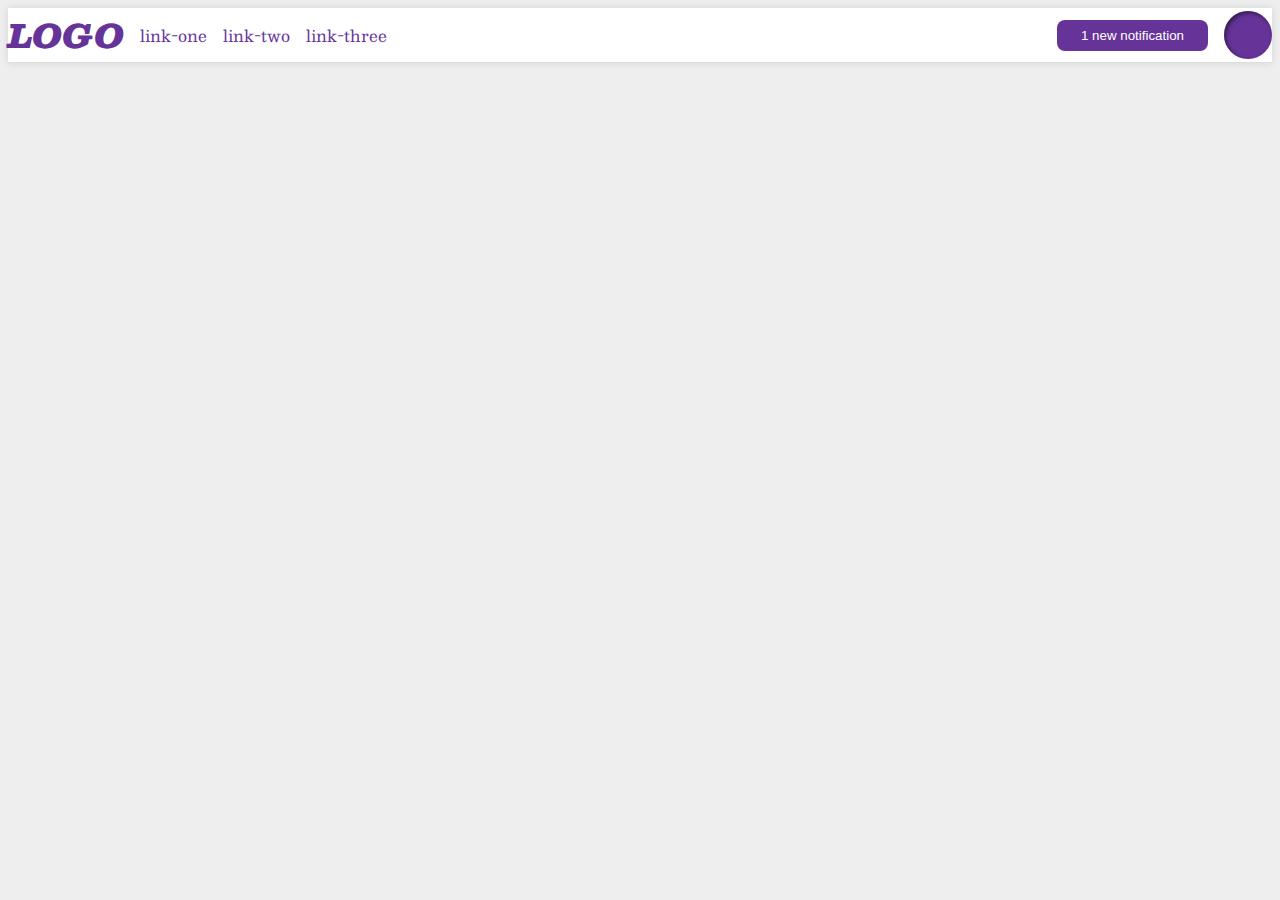
<file: foundations/flex/03-flex-header-2/index.html>
<!DOCTYPE html>
<html lang="en">
  <head>
    <meta charset="UTF-8">
    <meta http-equiv="X-UA-Compatible" content="IE=edge">
    <meta name="viewport" content="width=device-width, initial-scale=1.0">
    <title>Flex Header 2</title>
    <link rel="stylesheet" href="style.css">
  </head>
  <body>
    <div class="header">
      <div class="left">
        <div class="logo">
          LOGO
        </div>
        <ul class="links">
          <li><a href="https://google.com">link-one</a></li>
          <li><a href="https://google.com">link-two</a></li>
          <li><a href="https://google.com">link-three</a></li>
        </ul>
      </div>
      <div class="right">
        <button class="notifications">
          1 new notification
        </button>
        <div class="profile-image"></div>
      </div>
    </div>
  </body>
</html>
</file>
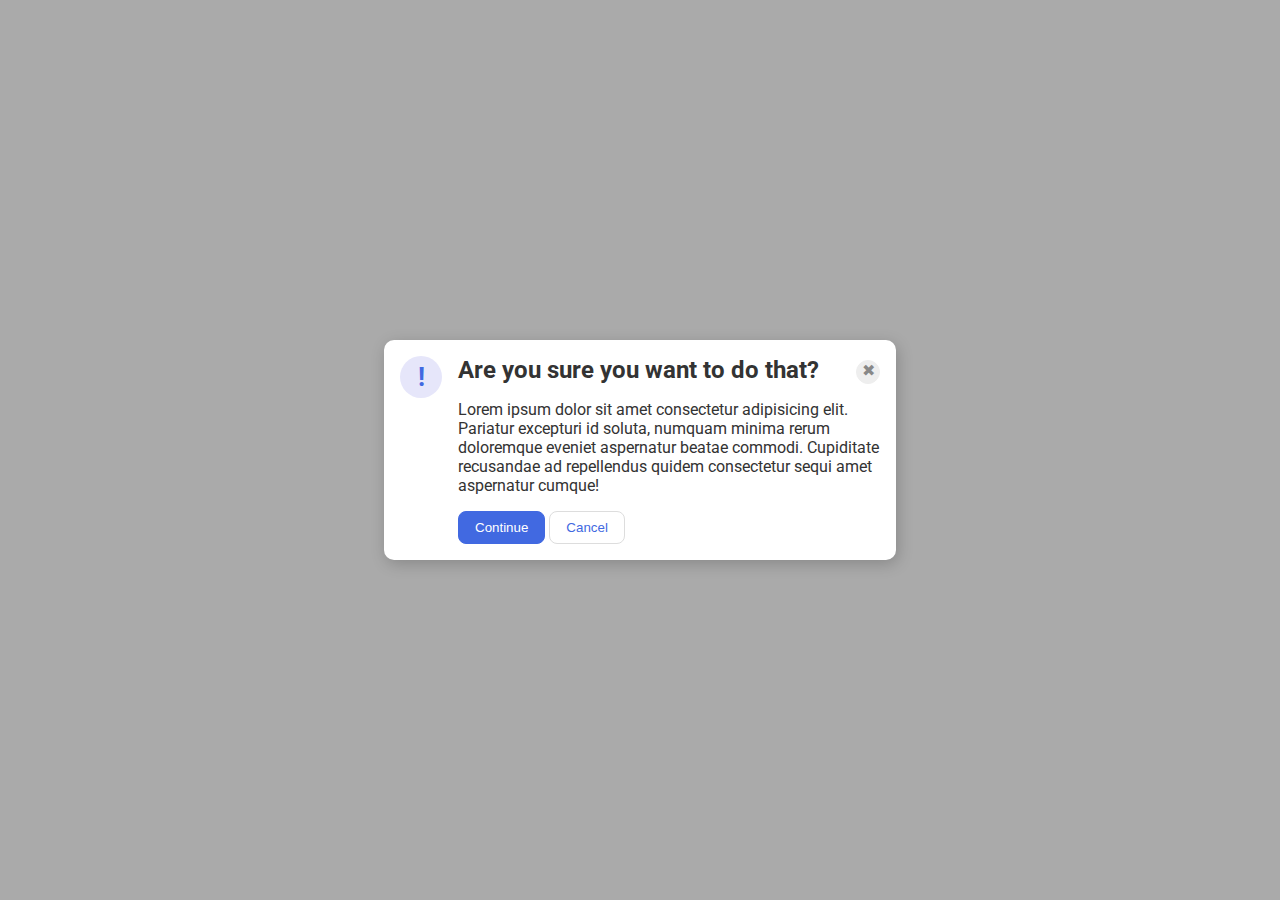
<file: foundations/flex/05-flex-modal/index.html>
<!DOCTYPE html>
<html lang="en">
  <head>
    <meta charset="UTF-8">
    <meta http-equiv="X-UA-Compatible" content="IE=edge">
    <meta name="viewport" content="width=device-width, initial-scale=1.0">
    <link rel="stylesheet" href="style.css">
    <title>Modal</title>
  </head>
  <body>
    <div class="modal">
      <div class="icon">!</div>
      <div class="non-icon">
        <div class="top">
          <div class="header">Are you sure you want to do that?</div>
          <button class="close-button">✖</button>
        </div>
        <div class="text">Lorem ipsum dolor sit amet consectetur adipisicing elit. Pariatur excepturi id soluta, numquam minima rerum doloremque eveniet aspernatur beatae commodi. Cupiditate recusandae ad repellendus quidem consectetur sequi amet aspernatur cumque!</div>
        <div class="buttons">
          <button class="continue">Continue</button>
          <button class="cancel">Cancel</button>
        </div>
      </div>
    </div>
  </body>
</html>
</file>
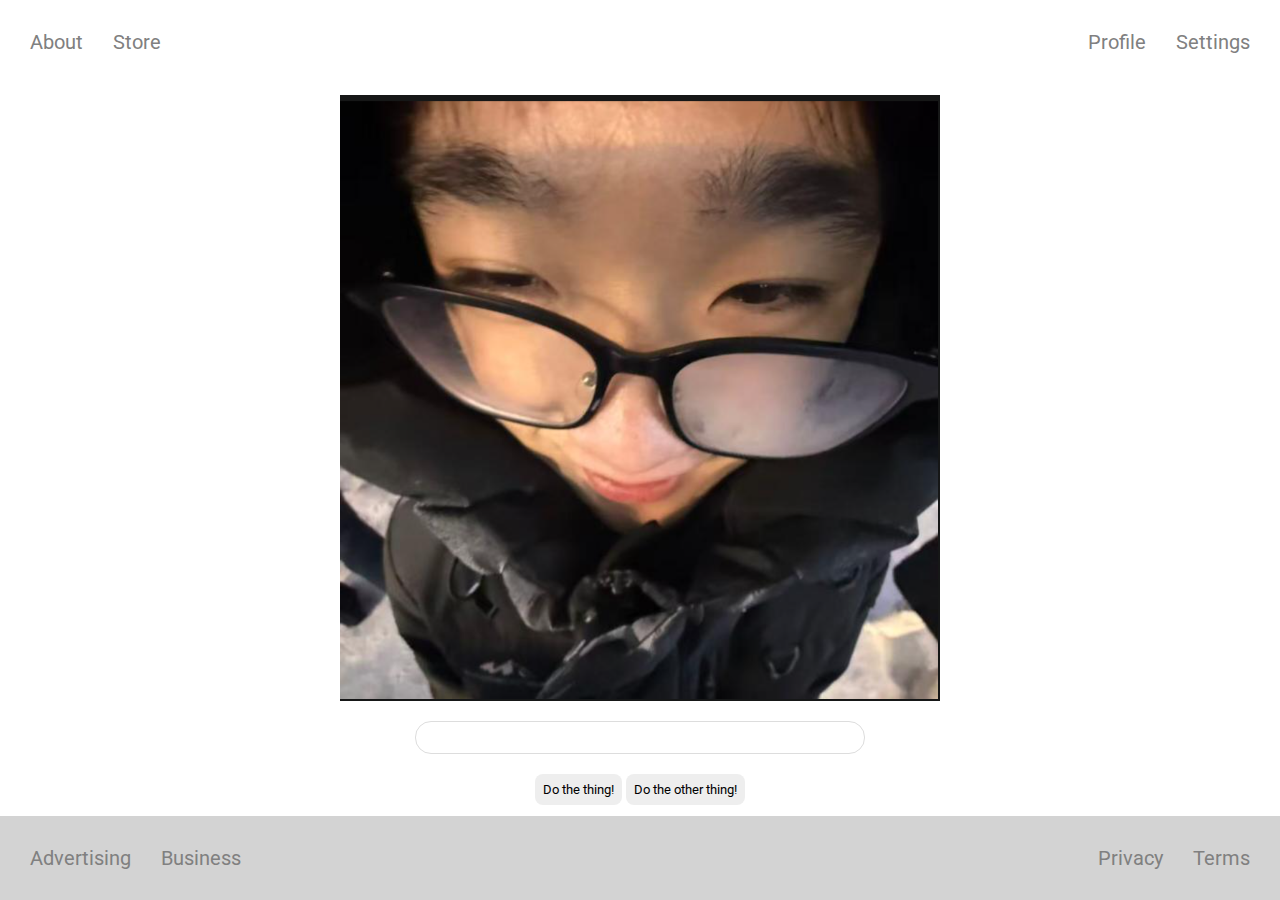
<file: foundations/flex/06-flex-layout/index.html>
<!DOCTYPE html>
<html lang="en">
  <head>
    <meta charset="UTF-8">
    <meta http-equiv="X-UA-Compatible" content="IE=edge">
    <meta name="viewport" content="width=device-width, initial-scale=1.0">
    <title>LAYOUT</title>
    <link rel="stylesheet" href="./style.css">
  </head>
  <body>
    <div class="header">
      <ul class="left-links">
        <li><a href="#">About</a></li>
        <li><a href="#">Store</a></li>
      </ul>
      <ul class="right-links">
        <li><a href="#">Profile</a></li>
        <li><a href="#">Settings</a></li>
      </ul>
    </div>
    <div class="content">
      <img src="./me.png" alt="Project logo. Represents odin with the project name.">
      <div class="input">
        <input type="text">
      </div>
      <div class="buttons">
        <button>Do the thing!</button>
        <button>Do the other thing!</button>
      </div>
    </div>
    <div class="footer">
      <ul class="left-links">
        <li><a href="#">Advertising</a></li>
        <li><a href="#">Business</a></li>
      </ul>
      <ul class="right-links">
        <li><a href="#">Privacy</a></li>
        <li><a href="#">Terms</a></li>
      </ul>
    </div>
  </body>
</html>
</file>
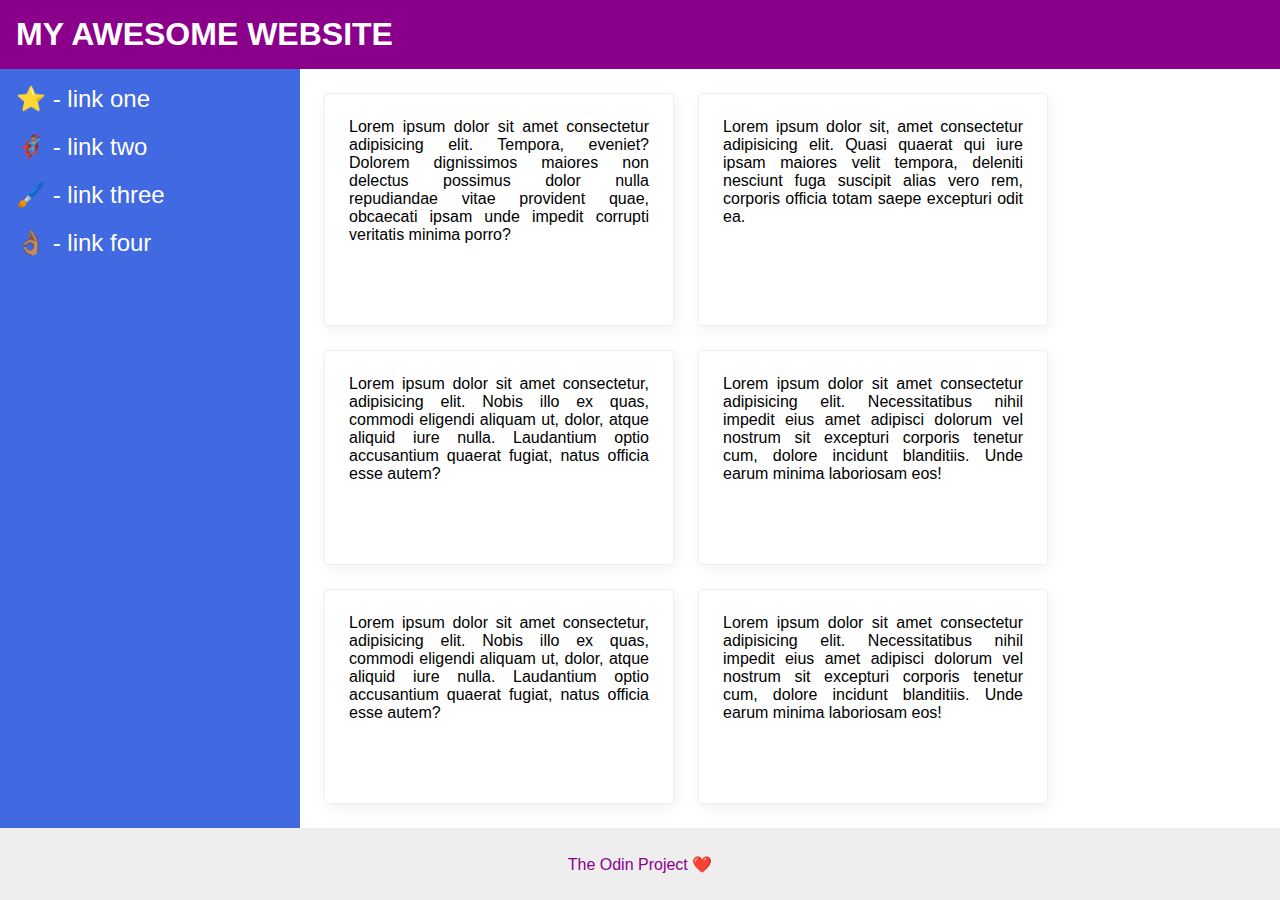
<file: foundations/flex/07-flex-layout-2/index.html>
<!DOCTYPE html>
<html lang="en">
  <head>
    <meta charset="UTF-8">
    <meta http-equiv="X-UA-Compatible" content="IE=edge">
    <meta name="viewport" content="width=device-width, initial-scale=1.0">
    <title>The Holy Grail</title>
    <link rel="stylesheet" href="style.css">
  </head>
  <body>
    <div class="header">
      MY AWESOME WEBSITE
    </div>
    
    <div class="content">
      <div class="sidebar">
        <ul>
          <li><a href="#">⭐ - link one</a></li>
          <li><a href="#">🦸🏽‍♂️ - link two</a></li>
          <li><a href="#">🖌️ - link three</a></li>
          <li><a href="#">👌🏽 - link four</a></li>
        </ul>
      </div>

      <div class="text">
        <div class="card">Lorem ipsum dolor sit amet consectetur adipisicing elit. Tempora, eveniet? Dolorem dignissimos maiores non delectus possimus dolor nulla repudiandae vitae provident quae, obcaecati ipsam unde impedit corrupti veritatis minima porro?</div>
        <div class="card">Lorem ipsum dolor sit, amet consectetur adipisicing elit. Quasi quaerat qui iure ipsam maiores velit tempora, deleniti nesciunt fuga suscipit alias vero rem, corporis officia totam saepe excepturi odit ea.</div>
        <div class="card">Lorem ipsum dolor sit amet consectetur, adipisicing elit. Nobis illo ex quas, commodi eligendi aliquam ut, dolor, atque aliquid iure nulla. Laudantium optio accusantium quaerat fugiat, natus officia esse autem?</div>
        <div class="card">Lorem ipsum dolor sit amet consectetur adipisicing elit. Necessitatibus nihil impedit eius amet adipisci dolorum vel nostrum sit excepturi corporis tenetur cum, dolore incidunt blanditiis. Unde earum minima laboriosam eos!</div>
        <div class="card">Lorem ipsum dolor sit amet consectetur, adipisicing elit. Nobis illo ex quas, commodi eligendi aliquam ut, dolor, atque aliquid iure nulla. Laudantium optio accusantium quaerat fugiat, natus officia esse autem?</div>
        <div class="card">Lorem ipsum dolor sit amet consectetur adipisicing elit. Necessitatibus nihil impedit eius amet adipisci dolorum vel nostrum sit excepturi corporis tenetur cum, dolore incidunt blanditiis. Unde earum minima laboriosam eos!</div>
      </div>
    </div>

    <div class="footer">
      The Odin Project ❤️
    </div>
  </body>
</html>
</file>
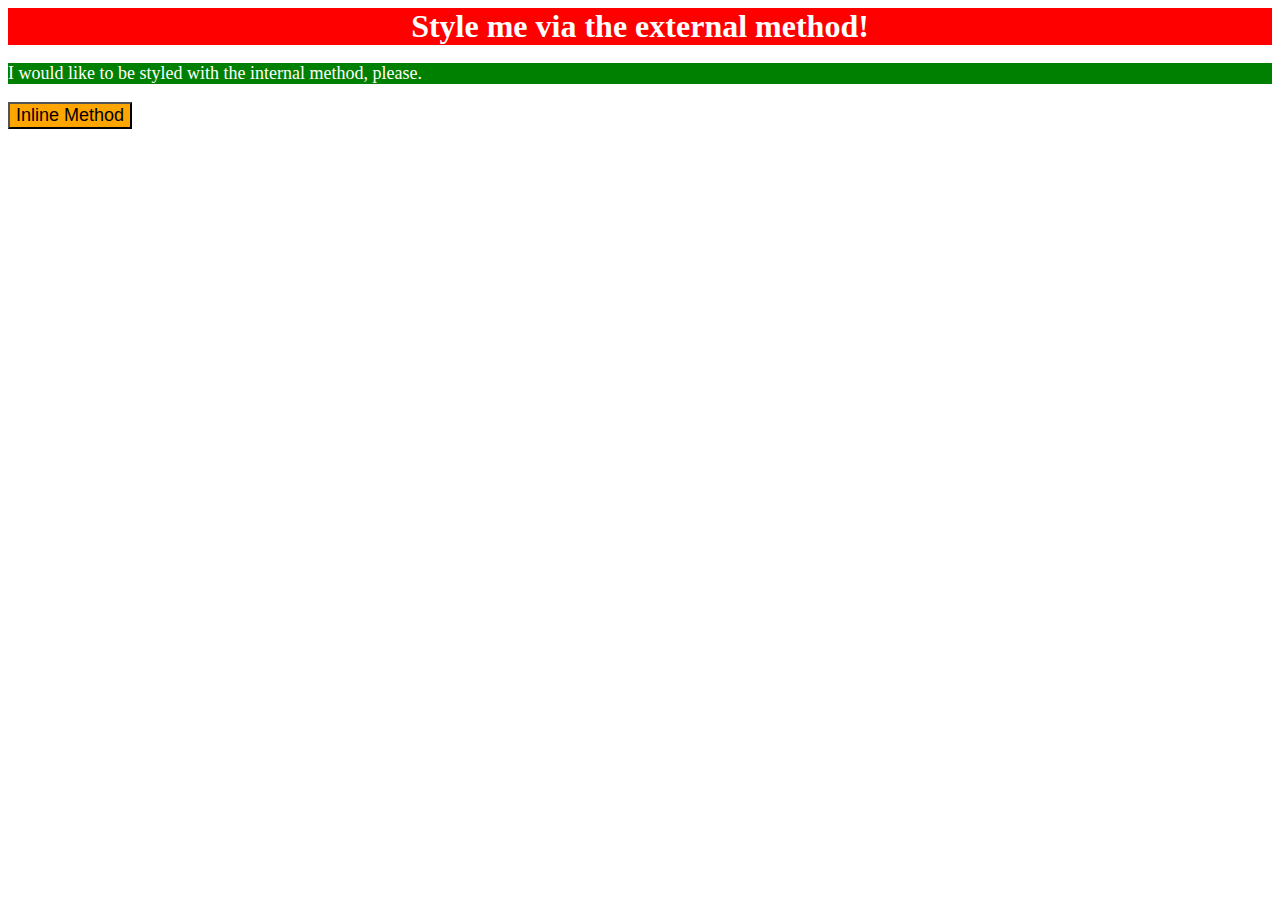
<file: foundations/intro-to-css/01-css-methods/index.html>
<!DOCTYPE html>
<html lang="en">
  <head>
    <meta charset="UTF-8">
    <meta http-equiv="X-UA-Compatible" content="IE=edge">
    <meta name="viewport" content="width=device-width, initial-scale=1.0">
    <title>Methods for Adding CSS</title>
    <style>
      p{
        font-size: 18px;
        background-color: green;
        color: white;
      }
    </style>
    <link rel="stylesheet" href="./cssmethods.css">
  </head>
  <body>
    <div>Style me via the external method!</div>
    <p>I would like to be styled with the internal method, please.</p>
    <button style="color:black; background-color: orange; font-size: 18px;">Inline Method</button>
  </body>
</html>
</file>
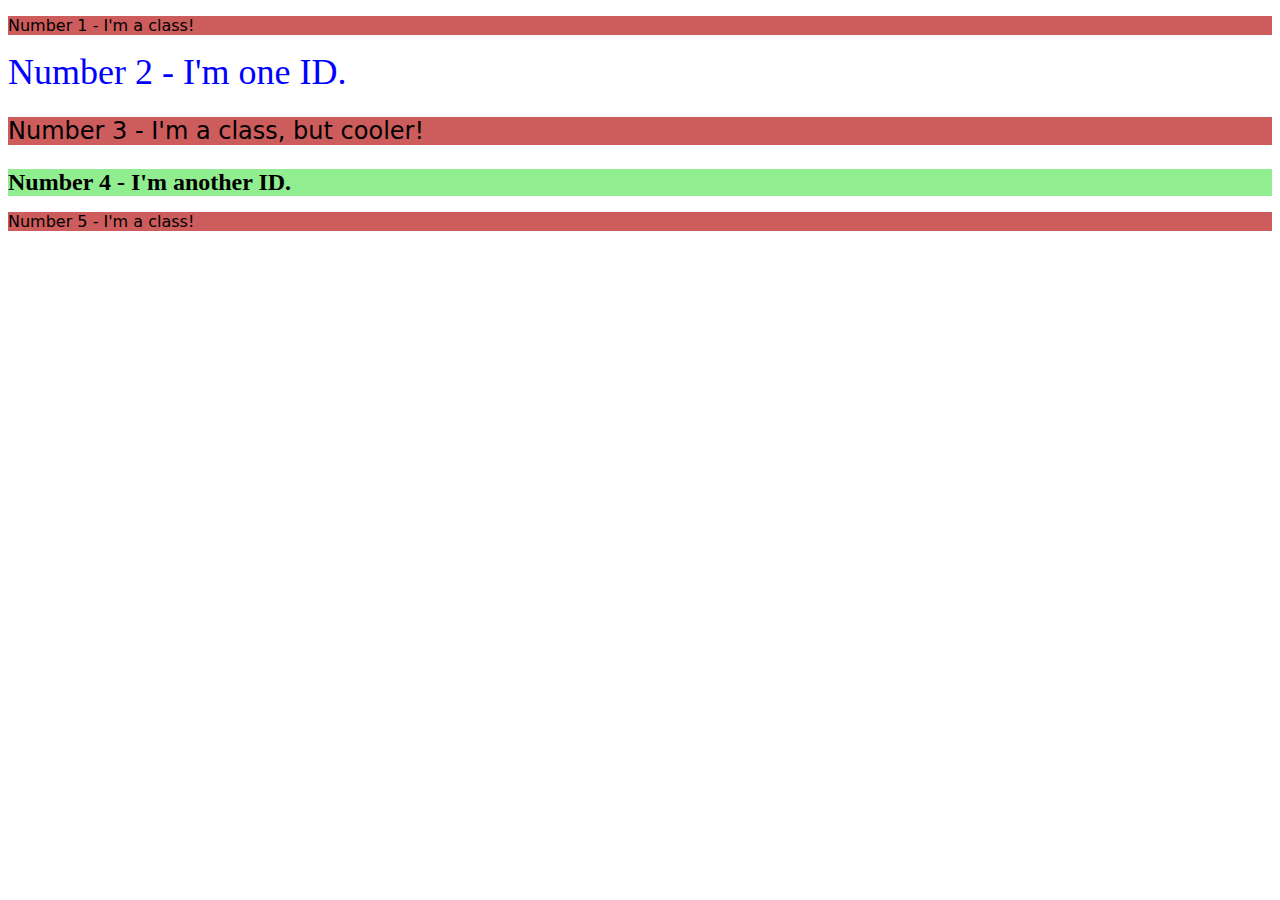
<file: foundations/intro-to-css/02-class-id-selectors/index.html>
<!DOCTYPE html>
<html lang="en">
  <head>
    <meta charset="UTF-8">
    <meta http-equiv="X-UA-Compatible" content="IE=edge">
    <meta name="viewport" content="width=device-width, initial-scale=1.0">
    <title>Class and ID Selectors</title>
    <link rel="stylesheet" href="style.css">
  </head>
  <body>
    <p class="odd">Number 1 - I'm a class!</p>
    <div class="even" id="second">Number 2 - I'm one ID.</div>
    <p class="odd" id="third"> Number 3 - I'm a class, but cooler!</p>
    <div class="even" id="fourth">Number 4 - I'm another ID.</div>
    <p class="odd">Number 5 - I'm a class!</p>
  </body>
</html>
</file>
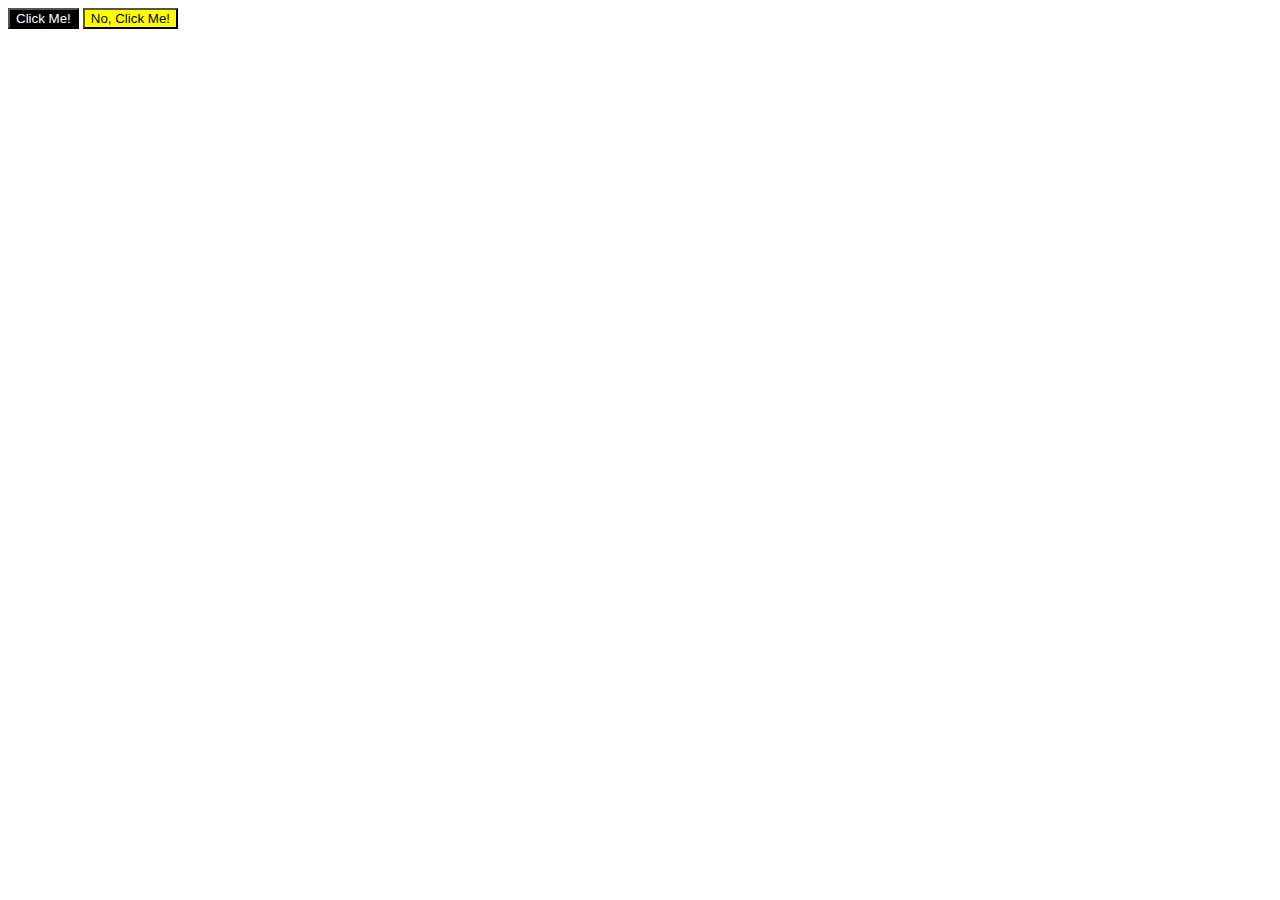
<file: foundations/intro-to-css/03-grouping-selectors/index.html>
<!DOCTYPE html>
<html lang="en">
  <head>
    <meta charset="UTF-8">
    <meta http-equiv="X-UA-Compatible" content="IE=edge">
    <meta name="viewport" content="width=device-width, initial-scale=1.0">
    <title>Grouping Selectors</title>
    <link rel="stylesheet" href="style.css">
  </head>
  <body>
    <button class="black">Click Me!</button>
    <button class="yellow">No, Click Me!</button>
  </body>
</html>
</file>
<file: foundations/flex/03-flex-header-2/style.css>
/* this is some magical font-importing.  
you'll learn about it later. */
@import url('https://fonts.googleapis.com/css2?family=Besley:ital,wght@0,400;1,900&display=swap');

body {
  margin: 0;
  background: #eee;
  font-family: Besley, serif;
}

.header {
  background: white;
  border-bottom: 1px solid #ddd;
  box-shadow: 0 0 8px rgba(0,0,0,.1);
  display: flex;
  align-items: center;
  margin: 8px;
  justify-content: space-between;
}

.profile-image {
  background: rebeccapurple;
  box-shadow: inset 2px 2px 4px rgba(0,0,0,.5);
  border-radius: 50%;
  width: 48px;
  height: 48px;
}


.left, .right{
  display: flex;
  gap: 16px;
  align-items: center;
}

.logo {
  color: rebeccapurple;
  font-size: 32px;
  font-weight: 900;
  font-style: italic;
}

button {
  border: none;
  border-radius: 8px;
  background: rebeccapurple;
  color: white;
  padding: 8px 24px;
}

a {
  /* this removes the line under our links */
  text-decoration: none;
  color: rebeccapurple;
}

ul {
  list-style-type: none;
  display: flex;
  gap: 16px;
  margin: 0;
  padding: 0;
}
</file>
<file: foundations/flex/05-flex-modal/style.css>
@import url('https://fonts.googleapis.com/css2?family=Roboto:wght@400;700&display=swap');

html, body {
  height: 100%;
}

body {
  font-family: Roboto, sans-serif;
  margin: 0;
  background: #aaa;
  color: #333;
  /* I'll give you this one for free lol */
  display: flex;
  align-items: center;
  justify-content: center;
}

.modal {
  background: white;
  width: 480px;
  border-radius: 10px;
  box-shadow: 2px 4px 16px rgba(0,0,0,.2);
  display: flex;
  justify-content: center;
  padding: 16px;
  gap: 16px;
}

.header{
  font-weight: 700;
  font-size: 24px;
}
.non-icon{
  display: flex;
  flex-flow: column;
  align-items: flex-start;
  justify-content: flex-start;
  gap: 16px;
}

.icon {
  color: royalblue;
  font-size: 26px;
  font-weight: 700;
  background: lavender;
  width: 42px;
  height: 42px;
  border-radius: 50%;
  display: flex;
  align-items: center;
  justify-content: center;
  min-width: 42px;
}

.top{
  display: flex;
  justify-content: space-between;
  align-self: stretch;
}

.close-button {
  background: #eee;
  border-radius: 50%;
  color: #888;
  font-weight: 400;
  font-size: 16px;
  height: 24px;
  width: 24px;
  display: flex;
  align-self: flex-end;
  justify-content: center;
  border: 1px solid #eee;
  padding: 0;
}

button {
  cursor: pointer;
  padding: 8px 16px;
  border-radius: 8px;
}

button.continue {
  background: royalblue;
  border: 1px solid royalblue;
  color: white;
}

button.cancel {
  background: white;
  border: 1px solid #ddd;
  color: royalblue;
}
</file>
<file: foundations/flex/06-flex-layout/style.css>
@import url('https://fonts.googleapis.com/css2?family=Roboto:wght@400;700&display=swap');

body {
  height: 100vh;
  margin: 0;
  overflow: hidden;
  font-family: Roboto, sans-serif;
  display: flex;
  flex-direction: column;
  align-items: center;
  justify-content: space-between;
}

.header, .footer{
  align-self: stretch;
  display: flex;
  justify-content: space-between;
  padding: 30px;
  align-items: center;
  font-size: 20px;
}

.left-links, .right-links{
  display: flex;
  gap: 30px;
  justify-content: space-between;
  padding: 0;
  margin: 0;
}

.footer{
  background-color: lightgrey;
}

.content{
  display: flex;
  flex-direction: column;
  justify-content: center;
  gap: 20px;
  align-items: center;
}

img {
  width: 600px;
}

button {
  font-family: Roboto, sans-serif;
  border: none;
  border-radius: 8px;
  background: #eee;
  padding: 8px;
  text-align: center;
}

input {
  border: 1px solid #ddd;
  border-radius: 16px;
  padding: 8px 24px;
  width: 400px;
}

ul{
  list-style-type: none;
}

a{
  text-decoration: none;
  color: grey;
}
</file>
<file: foundations/flex/07-flex-layout-2/style.css>
body {
  font-family: -apple-system, BlinkMacSystemFont, 'Segoe UI', Roboto, Oxygen, Ubuntu, Cantarell, 'Open Sans', 'Helvetica Neue', sans-serif;
  margin: 0;
  min-height: 100vh;
  display: flex;
  flex-direction: column;
  justify-content: space-between;
}

.header {
  height: auto;
  background: darkmagenta;
  display: flex;
  align-items: center;
  color: white;
  font-size: 32px;
  font-weight: 900;
  padding: 16px;
}

.content{
  display:flex;
  align-items: stretch;
  flex-grow: 1;
}

.footer {
  display: flex;
  justify-content: center;
  align-items: center;
  height: 72px;
  background: #eee;
  color: darkmagenta;
}

.sidebar {
  display: flex;
  flex-direction: column;
  flex-shrink: 0;
  min-width: 300px;
  background: royalblue;
  box-sizing: border-box;
  padding: 16px;
}

.card {
  border: 1px solid #eee;
  box-shadow: 2px 4px 16px rgba(0,0,0,.06);
  border-radius: 4px;
  width: 300px;
  height: auto;
  text-align: justify;
  padding: 24px;
}

.text{
  display: flex;
  flex-wrap: wrap;
  gap: 24px;
  padding: 24px;
}

ul{
  list-style: none;
  padding: 0;
  margin: 0;
  display: flex;
  gap: 20px;
  flex-direction: column;
  color: white;
}

a{
  text-decoration: none;
  color: white;
  font-size: 24px;
}
</file>
<file: foundations/intro-to-css/01-css-methods/cssmethods.css>
div{
    background-color: red;
    color: white;
    font-weight: 700;
    font-size: 32px;
    text-align: center;
}
</file>
<file: foundations/intro-to-css/02-class-id-selectors/style.css>
/* Add CSS Styling */

.odd{
    background-color:indianred;
    font-family: Verdana, 'DejaVu Sans', sans-serif;
}

#second{
    color:blue;
    font-size: 36px;
}

#third{
    font-size: 24px;
}

#fourth{
    background-color: lightgreen;
    font-size: 24px;
    font-weight: 700;
}
</file>
<file: foundations/intro-to-css/03-grouping-selectors/style.css>
/* Add CSS Styling */

.button{
    font-size: 28px;
    font-family: Helvetica, 'Times New Roman', sans-serif;
}

.black{
    background-color: black;
    color: white;
}

.yellow{
    background-color: yellow;
}
</file>
